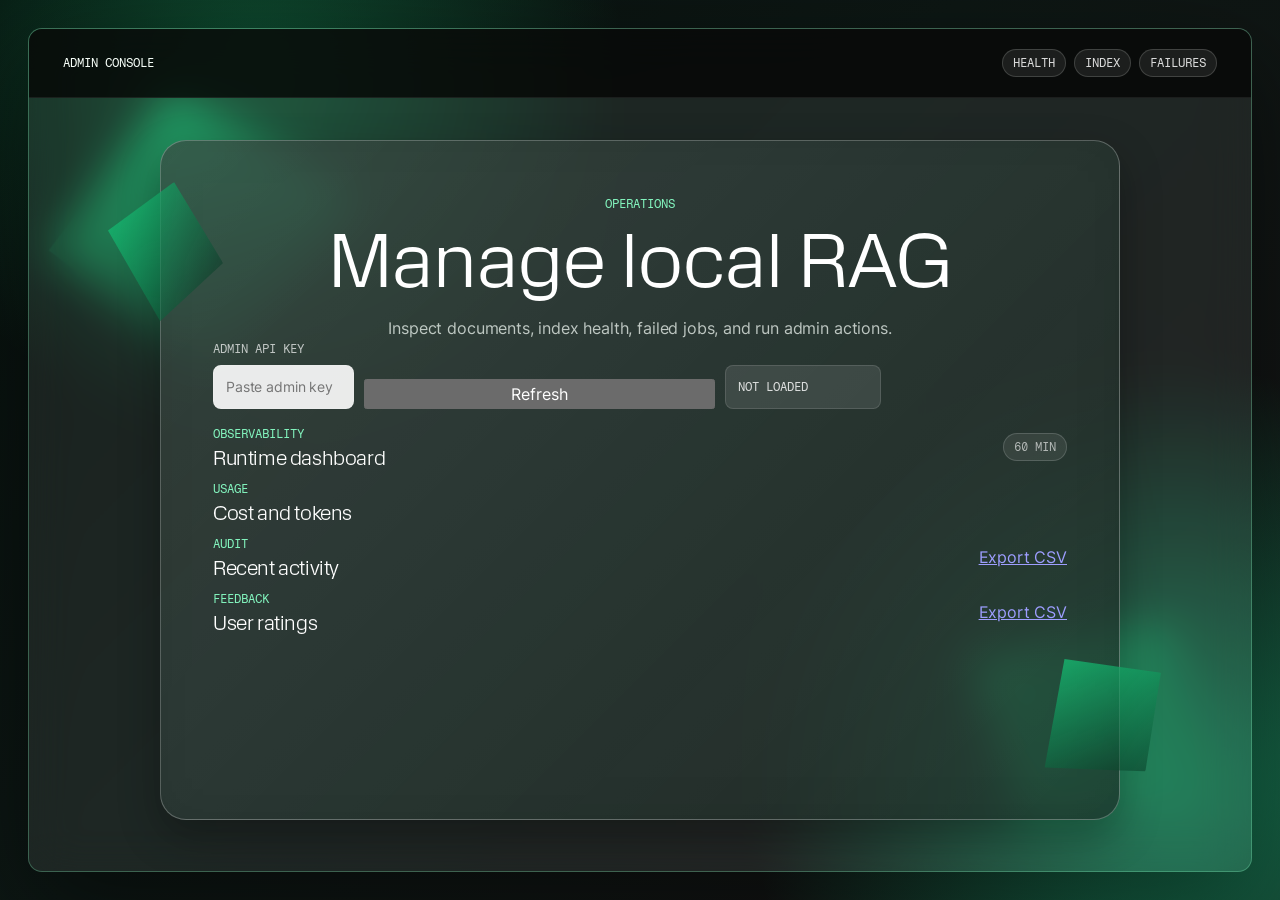
<file: demo/admin.html>
<!doctype html>
<html lang="en">
  <head>
    <meta charset="utf-8">
    <meta name="viewport" content="width=device-width, initial-scale=1">
    <title>Production RAG Admin</title>
    <link rel="stylesheet" href="/demo/styles.css">
  </head>
  <body>
    <main class="shell admin-shell">
      <section class="app-window" aria-label="Production RAG admin console">
        <div class="product-bar">
          <strong>Admin Console</strong>
          <div class="status-strip">
            <span id="adminHealth">Health</span>
            <span id="adminIndex">Index</span>
            <span id="adminFailures">Failures</span>
          </div>
        </div>
        <section class="glass-stage admin-stage">
          <div class="stage-copy">
            <p class="eyebrow">Operations</p>
            <h1>Manage local RAG</h1>
            <p class="subtitle">Inspect documents, index health, failed jobs, and run admin actions.</p>
          </div>
          <section class="auth-strip">
            <label>
              <span>Admin API key</span>
              <input id="adminCredential" type="password" autocomplete="off" placeholder="Paste admin key">
            </label>
            <button id="adminRefresh" type="button">Refresh</button>
            <span id="adminStatus" class="auth-badge">Not loaded</span>
          </section>
          <div id="adminDocuments" class="admin-table"></div>
          <section class="admin-audit">
            <div class="section-head compact">
              <div>
                <p class="panel-kicker">Observability</p>
                <h3>Runtime dashboard</h3>
              </div>
              <span id="dashboardWindow" class="pill muted">60 min</span>
            </div>
            <div id="observabilityDashboard" class="admin-table"></div>
          </section>
          <section class="admin-audit">
            <div class="section-head compact">
              <div>
                <p class="panel-kicker">Usage</p>
                <h3>Cost and tokens</h3>
              </div>
            </div>
            <div id="usageDashboard" class="admin-table"></div>
          </section>
          <section class="admin-audit">
            <div class="section-head compact">
              <div>
                <p class="panel-kicker">Audit</p>
                <h3>Recent activity</h3>
              </div>
              <a id="auditCsv" href="/audit?format=csv">Export CSV</a>
            </div>
            <div id="auditEvents" class="admin-table"></div>
          </section>
          <section class="admin-audit">
            <div class="section-head compact">
              <div>
                <p class="panel-kicker">Feedback</p>
                <h3>User ratings</h3>
              </div>
              <a id="feedbackCsv" href="/feedback/events?format=csv">Export CSV</a>
            </div>
            <div id="feedbackEvents" class="admin-table"></div>
          </section>
        </section>
      </section>
    </main>
    <script src="/demo/admin.js"></script>
  </body>
</html>
</file>
<file: demo/styles.css>
@font-face {
  font-family: "SpurHeading";
  src: url("/demo/fonts/KMR_Apparat_Light.woff2") format("woff2");
  font-display: swap;
  font-weight: 300;
  font-style: normal;
}

@font-face {
  font-family: "SpurHeading";
  src: url("/demo/fonts/KMR_Apparat_Regular.woff2") format("woff2");
  font-display: swap;
  font-weight: 400;
  font-style: normal;
}

@font-face {
  font-family: "SpurHeading";
  src: url("/demo/fonts/KMR_Apparat_Medium.woff2") format("woff2");
  font-display: swap;
  font-weight: 500;
  font-style: normal;
}

@font-face {
  font-family: "SpurBody";
  src: url("/demo/fonts/Inter_VariableFont.ttf") format("truetype");
  font-display: swap;
  font-style: normal;
}

@font-face {
  font-family: "SpurMono";
  src: url("/demo/fonts/FragmentMono_Regular.ttf") format("truetype");
  font-display: swap;
  font-weight: 400;
  font-style: normal;
}

:root {
  color-scheme: dark;
  --bg: #07100d;
  --ink: #f7fff9;
  --muted: #a9b8b0;
  --soft: rgba(247, 255, 249, 0.72);
  --line: rgba(255, 255, 255, 0.16);
  --line-strong: rgba(255, 255, 255, 0.26);
  --glass: rgba(16, 33, 27, 0.58);
  --glass-deep: rgba(8, 18, 15, 0.72);
  --input: rgba(255, 255, 255, 0.94);
  --input-ink: #0c1411;
  --green: #19c37d;
  --green-deep: #087a50;
  --mint: #83f4be;
  --purple: #7559ff;
  --danger: #ff706a;
  --shadow: 0 34px 100px rgba(0, 0, 0, 0.48);
  --small-shadow: 0 16px 42px rgba(0, 0, 0, 0.3);
  --font-heading: "SpurHeading", Arial, sans-serif;
  --font-body: "SpurBody", Arial, sans-serif;
  --font-mono: "SpurMono", "Courier New", ui-monospace, monospace;
  --ds-color-bg: var(--bg);
  --ds-color-surface: var(--glass-deep);
  --ds-color-surface-soft: var(--glass);
  --ds-color-text: var(--ink);
  --ds-color-text-muted: var(--muted);
  --ds-color-accent: var(--green);
  --ds-color-danger: var(--danger);
  --ds-space-1: 4px;
  --ds-space-2: 8px;
  --ds-space-3: 12px;
  --ds-space-4: 16px;
  --ds-space-5: 24px;
  --ds-radius-sm: 6px;
  --ds-radius-md: 8px;
  --ds-radius-lg: 14px;
  --ds-border: 1px solid var(--line);
  --ds-shadow: var(--small-shadow);
  --ds-motion: 160ms ease;
}

* {
  box-sizing: border-box;
}

html {
  min-width: 320px;
}

body {
  min-height: 100vh;
  margin: 0;
  background:
    radial-gradient(circle at 20% 8%, rgba(24, 189, 112, 0.34), transparent 28%),
    radial-gradient(circle at 92% 88%, rgba(21, 215, 141, 0.5), transparent 30%),
    linear-gradient(135deg, #07100d 0%, #0d1714 44%, #151213 100%);
  color: var(--ink);
  font-family: var(--font-body);
  font-size: 16px;
  line-height: 1.5;
  letter-spacing: -0.16px;
  text-rendering: optimizeLegibility;
  -webkit-font-smoothing: antialiased;
}

body::before,
body::after {
  position: fixed;
  z-index: -1;
  display: block;
  width: 260px;
  height: 260px;
  content: "";
  background: linear-gradient(135deg, rgba(18, 191, 113, 0.8), rgba(5, 56, 39, 0.08));
  filter: drop-shadow(0 34px 34px rgba(0, 0, 0, 0.34));
  transform: rotate(18deg) skew(-8deg);
  clip-path: polygon(15% 0, 100% 18%, 78% 100%, 0 74%);
}

body::before {
  top: 104px;
  left: 70px;
}

body::after {
  right: 62px;
  bottom: 58px;
  width: 230px;
  height: 230px;
  transform: rotate(-22deg) skew(10deg);
}

button,
input,
select,
textarea {
  font: inherit;
}

button {
  cursor: pointer;
}

h1,
h2,
h3,
p {
  margin: 0;
}

.ui-button {
  display: inline-flex;
  align-items: center;
  justify-content: center;
  min-height: 44px;
  border: 0;
  border-radius: var(--ds-radius-md);
  background: linear-gradient(135deg, var(--green), var(--green-deep));
  color: #fff;
  font: normal normal 400 0.75rem/1.5 var(--font-mono);
  letter-spacing: 0;
  text-transform: uppercase;
  box-shadow: 0 12px 30px rgba(25, 195, 125, 0.28);
  transition: transform var(--ds-motion), opacity var(--ds-motion);
}

.ui-input {
  min-height: 44px;
  border: var(--ds-border);
  border-radius: var(--ds-radius-md);
  background: var(--input);
  color: var(--input-ink);
  padding: 0 var(--ds-space-3);
}

.ui-sidebar-item,
.ui-chip,
.ui-menu {
  border: var(--ds-border);
  border-radius: var(--ds-radius-md);
  background: rgba(255, 255, 255, 0.08);
}

.ui-chat-bubble {
  max-width: min(760px, 100%);
  border-radius: var(--ds-radius-lg);
  color: var(--ds-color-text);
  padding: var(--ds-space-4);
}

.ui-chip {
  display: inline-flex;
  align-items: center;
  min-height: 32px;
  color: rgba(255, 255, 255, 0.78);
  font: normal normal 400 0.75rem/1.5 var(--font-mono);
  padding: 0 var(--ds-space-3);
}

.ui-empty-state,
.ui-loading-state,
.ui-error-state {
  display: grid;
  place-items: center;
  min-height: 160px;
  border: var(--ds-border);
  border-radius: var(--ds-radius-lg);
  background: var(--ds-color-surface);
  color: var(--ds-color-text-muted);
  padding: var(--ds-space-5);
}

.ui-error-state {
  color: #ffd4d2;
}

.shell {
  width: min(1340px, 100%);
  margin: 0 auto;
  padding: 28px;
}

.app-window {
  overflow: hidden;
  min-height: calc(100vh - 56px);
  border: 1px solid rgba(140, 255, 196, 0.28);
  border-radius: 14px;
  background: rgba(246, 248, 246, 0.07);
  box-shadow: var(--shadow);
  backdrop-filter: blur(22px);
}

.saas-shell {
  display: grid;
  grid-template-columns: 292px minmax(0, 1fr);
}

.app-sidebar {
  display: grid;
  grid-template-rows: auto auto minmax(0, 1fr) auto;
  min-height: calc(100vh - 56px);
  border-right: 1px solid rgba(255, 255, 255, 0.1);
  background: rgba(4, 8, 7, 0.72);
  padding: 22px;
}

.sidebar-brand {
  display: grid;
  gap: 2px;
  margin-bottom: 18px;
}

.sidebar-brand strong,
.profile-menu strong {
  color: #fff;
  font: normal normal 400 0.9375rem/1.35 var(--font-body);
}

.sidebar-brand span,
.profile-menu span,
.chat-history p {
  color: rgba(255, 255, 255, 0.54);
  font: normal normal 400 0.75rem/1.5 var(--font-mono);
  text-transform: uppercase;
}

.new-chat-button {
  width: 100%;
  margin-bottom: 22px;
}

.workspace-nav {
  display: grid;
  gap: 6px;
  margin-bottom: 18px;
  padding-bottom: 18px;
  border-bottom: 1px solid rgba(255, 255, 255, 0.1);
}

.chat-history {
  display: grid;
  align-content: start;
  gap: 8px;
  overflow: auto;
}

.chat-history p {
  margin-top: 12px;
}

.ui-sidebar-item {
  width: 100%;
  min-height: 38px;
  color: rgba(255, 255, 255, 0.78);
  text-align: left;
  padding: 0 12px;
}

.ui-sidebar-item.is-active {
  background: rgba(255, 255, 255, 0.14);
  color: #fff;
}

.profile-menu {
  display: grid;
  gap: 8px;
  margin-top: 20px;
  padding: 12px;
}

.profile-menu button {
  border: 0;
  background: transparent;
  color: rgba(255, 255, 255, 0.72);
  text-align: left;
  padding: 5px 0;
}

.legal-links {
  display: grid;
  gap: 6px;
  margin-top: 8px;
}

.legal-links a {
  color: rgba(255, 255, 255, 0.58);
  text-decoration: none;
}

.saas-main {
  display: grid;
  grid-template-rows: auto minmax(0, 1fr);
  min-width: 0;
}

.workspace-label {
  display: block;
  margin-top: 2px;
  color: rgba(255, 255, 255, 0.52);
  font: normal normal 400 0.72rem/1.4 var(--font-mono);
  text-transform: uppercase;
}

.chat-pane {
  display: grid;
  grid-template-rows: auto auto minmax(220px, 1fr) auto;
  gap: 18px;
  min-height: calc(100vh - 132px);
  padding: 42px min(7vw, 92px) 24px;
}

.chat-intro {
  display: grid;
  justify-items: center;
  text-align: center;
}

.chat-intro h1 {
  font-size: 4rem;
}

.onboarding-panel {
  display: grid;
  grid-template-columns: minmax(0, 1fr) minmax(220px, 0.42fr);
  gap: 22px;
  align-items: end;
  border: var(--ds-border);
  border-radius: var(--ds-radius-md);
  background: rgba(8, 18, 15, 0.72);
  padding: 22px;
}

.onboarding-panel[hidden] {
  display: none;
}

.onboarding-panel h2 {
  margin: 8px 0 10px;
  color: #fff;
  font: normal normal 300 1.7rem/1.05 var(--font-heading);
}

.onboarding-panel p:last-child {
  margin: 0;
  color: var(--soft);
}

.onboarding-steps {
  display: grid;
  gap: 8px;
  margin: 0;
  padding: 0;
  list-style: none;
}

.onboarding-steps li {
  border: var(--ds-border);
  border-radius: var(--ds-radius-sm);
  color: rgba(255, 255, 255, 0.78);
  padding: 10px 12px;
}

.onboarding-panel[data-step="upload"] [data-step="upload"],
.onboarding-panel[data-step="ready"] [data-step="ready"],
.onboarding-panel[data-step="question"] [data-step="question"] {
  border-color: rgba(248, 239, 220, 0.55);
  background: rgba(248, 239, 220, 0.1);
  color: #fff;
}

.chat-messages {
  display: grid;
  align-content: start;
  gap: 16px;
  overflow: auto;
  padding: 4px 0 12px;
}

.chat-message {
  display: flex;
}

.chat-message.user {
  justify-content: flex-end;
}

.chat-message.assistant {
  justify-content: flex-start;
}

.chat-message.user .ui-chat-bubble {
  background: rgba(255, 255, 255, 0.12);
}

.chat-message.assistant .ui-chat-bubble {
  background: rgba(8, 18, 15, 0.78);
  border: var(--ds-border);
}

.chat-message p {
  margin: 0;
  white-space: pre-wrap;
}

.answer-actions,
.recovery-actions {
  display: flex;
  flex-wrap: wrap;
  gap: 8px;
  margin-top: 14px;
}

.answer-actions button,
.recovery-actions button {
  min-height: 34px;
  border: 1px solid rgba(255, 255, 255, 0.18);
  border-radius: 999px;
  background: rgba(255, 255, 255, 0.12);
  color: var(--cream);
  font: normal normal 500 0.78rem/1 var(--font-ui);
  padding: 0 12px;
}

.answer-actions button:hover,
.recovery-actions button:hover {
  background: rgba(255, 255, 255, 0.2);
}

.citation-chips {
  display: flex;
  flex-wrap: wrap;
  gap: 8px;
  margin-top: 12px;
}

.composer-stack {
  display: grid;
  gap: 10px;
  border: var(--ds-border);
  border-radius: 14px;
  background: rgba(4, 8, 7, 0.82);
  padding: 12px;
  box-shadow: var(--ds-shadow);
}

.chat-composer {
  grid-template-columns: minmax(0, 1fr) auto;
  align-items: end;
}

.chat-composer .query-box {
  grid-column: 1;
}

.chat-composer .query-actions {
  grid-column: 2;
  grid-template-columns: 112px;
}

.composer-stack .upload-form {
  grid-template-columns: minmax(0, 1fr) 108px minmax(140px, 0.4fr);
  margin-top: 0;
}

.product-bar {
  display: flex;
  align-items: center;
  justify-content: space-between;
  gap: 18px;
  padding: 20px 34px;
  border-bottom: 1px solid rgba(255, 255, 255, 0.08);
  background: rgba(5, 7, 6, 0.82);
}

.product-bar strong {
  font: normal normal 400 0.75rem/1.5 var(--font-mono);
  letter-spacing: 0;
  text-transform: uppercase;
}

.status-strip {
  display: flex;
  flex-wrap: wrap;
  justify-content: flex-end;
  gap: 8px;
}

.status-strip span,
.pill {
  display: inline-flex;
  align-items: center;
  min-height: 28px;
  border: 1px solid var(--line);
  border-radius: 999px;
  background: rgba(255, 255, 255, 0.08);
  color: rgba(255, 255, 255, 0.84);
  font: normal normal 400 0.75rem/1.5 var(--font-mono);
  letter-spacing: 0;
  text-transform: uppercase;
  line-height: 1;
  padding: 7px 10px;
  white-space: nowrap;
}

.pill.muted {
  color: rgba(255, 255, 255, 0.62);
}

.pill.error {
  border-color: rgba(255, 112, 106, 0.44);
  background: rgba(255, 112, 106, 0.12);
  color: #ffd4d2;
}

.glass-stage {
  position: relative;
  display: grid;
  align-content: start;
  min-height: 700px;
  margin: 42px auto 26px;
  width: min(960px, calc(100% - 56px));
  border: 1px solid var(--line-strong);
  border-radius: 26px;
  background:
    linear-gradient(135deg, rgba(255, 255, 255, 0.13), rgba(255, 255, 255, 0.03)),
    rgba(13, 30, 24, 0.66);
  box-shadow: var(--small-shadow);
  backdrop-filter: blur(24px);
  padding: 54px 52px 36px;
}

.glass-stage::before,
.glass-stage::after {
  position: absolute;
  z-index: -1;
  display: block;
  content: "";
  background: linear-gradient(135deg, rgba(24, 198, 121, 0.86), rgba(2, 11, 9, 0.45));
  clip-path: polygon(8% 20%, 80% 0, 100% 72%, 28% 100%);
}

.glass-stage::before {
  top: 48px;
  left: -52px;
  width: 108px;
  height: 128px;
  transform: rotate(-18deg);
}

.glass-stage::after {
  right: -44px;
  bottom: 34px;
  width: 130px;
  height: 134px;
  transform: rotate(24deg);
}

.stage-copy {
  display: grid;
  justify-items: center;
  text-align: center;
}

.stage-topline {
  display: flex;
  justify-content: space-between;
  gap: 18px;
  margin-bottom: 64px;
  color: rgba(255, 255, 255, 0.72);
  font: normal normal 400 0.75rem/1.5 var(--font-mono);
  letter-spacing: 0;
  text-transform: uppercase;
}

.stage-topline span:last-child {
  color: rgba(255, 255, 255, 0.48);
}

.eyebrow,
.panel-kicker {
  color: var(--mint);
  font: normal normal 400 0.75rem/1.5 var(--font-mono);
  letter-spacing: 0;
  text-transform: uppercase;
}

h1 {
  margin-top: 12px;
  color: #fff;
  font-family: var(--font-heading);
  font-size: 4.75rem;
  font-weight: 300;
  line-height: 0.96;
  letter-spacing: 0;
  text-wrap: pretty;
}

.subtitle {
  width: min(700px, 100%);
  margin-top: 18px;
  color: var(--soft);
  font: normal normal 400 1rem/1.5 var(--font-body);
  letter-spacing: -0.16px;
}

.scenario-row {
  display: grid;
  grid-template-columns: repeat(3, minmax(0, 1fr));
  gap: 10px;
  margin: 48px 0 28px;
}

.scenario-row button {
  min-height: 72px;
  border: 1px solid rgba(255, 255, 255, 0.1);
  border-radius: 8px;
  background: rgba(255, 255, 255, 0.09);
  color: rgba(255, 255, 255, 0.88);
  font: normal normal 400 0.9375rem/1.35 var(--font-body);
  letter-spacing: 0;
  text-align: left;
  padding: 14px;
  box-shadow: inset 0 1px 0 rgba(255, 255, 255, 0.08);
  transition: transform 160ms ease, border-color 160ms ease, background 160ms ease;
}

.scenario-row button:hover {
  border-color: rgba(131, 244, 190, 0.58);
  background: rgba(255, 255, 255, 0.18);
  transform: translateY(-1px);
}

.query-form {
  display: grid;
  gap: 14px;
  margin-top: 2px;
}

.auth-strip {
  display: grid;
  grid-template-columns: minmax(126px, 0.4fr) minmax(180px, 1fr) 156px minmax(168px, 0.5fr);
  gap: 10px;
  align-items: end;
  margin-bottom: 16px;
}

.auth-strip label {
  display: grid;
  gap: 7px;
}

.auth-presets {
  display: grid;
  grid-template-columns: 1fr 1fr;
  gap: 8px;
}

.auth-presets button,
.auth-badge {
  min-height: 44px;
  border: 1px solid rgba(255, 255, 255, 0.12);
  border-radius: 8px;
  background: rgba(255, 255, 255, 0.1);
  color: rgba(255, 255, 255, 0.82);
  font: normal normal 400 0.75rem/1.5 var(--font-mono);
  letter-spacing: 0;
  text-transform: uppercase;
}

.auth-presets button:hover {
  border-color: rgba(131, 244, 190, 0.58);
  background: rgba(255, 255, 255, 0.16);
}

.auth-badge {
  display: inline-flex;
  align-items: center;
  overflow: hidden;
  text-overflow: ellipsis;
  white-space: nowrap;
  padding: 0 12px;
}

.query-box {
  display: grid;
  gap: 8px;
}

label,
.query-actions label {
  color: rgba(255, 255, 255, 0.7);
  font: normal normal 400 0.75rem/1.5 var(--font-mono);
  letter-spacing: 0;
  text-transform: uppercase;
}

textarea,
input,
select {
  width: 100%;
  border: 1px solid rgba(255, 255, 255, 0.14);
  border-radius: 8px;
  outline: none;
}

textarea {
  min-height: 96px;
  resize: vertical;
  background: var(--input);
  color: var(--input-ink);
  font: normal normal 400 1rem/1.5 var(--font-body);
  letter-spacing: -0.16px;
  padding: 16px;
}

input,
select {
  height: 44px;
  background: rgba(255, 255, 255, 0.9);
  color: var(--input-ink);
  font: normal normal 400 0.875rem/1.42857 var(--font-body);
  letter-spacing: -0.14px;
  padding: 0 12px;
}

textarea:focus,
input:focus,
select:focus {
  border-color: var(--mint);
  box-shadow: 0 0 0 4px rgba(25, 195, 125, 0.22);
}

.query-actions {
  display: grid;
  grid-template-columns: minmax(135px, 0.75fr) 92px 112px;
  gap: 10px;
  align-items: end;
}

.query-actions label {
  display: grid;
  gap: 7px;
}

.filter-strip {
  display: grid;
  grid-template-columns: minmax(150px, 1fr) minmax(120px, 0.6fr) minmax(120px, 0.6fr) minmax(160px, 0.7fr);
  gap: 10px;
  align-items: end;
}

.filter-strip label {
  display: grid;
  gap: 7px;
}

#activeFilters {
  min-height: 44px;
  justify-content: center;
  overflow: hidden;
  text-overflow: ellipsis;
}

#askButton,
#uploadButton {
  display: inline-flex;
  align-items: center;
  justify-content: center;
  gap: 8px;
  height: 44px;
  border: 0;
  border-radius: 8px;
  background: linear-gradient(135deg, var(--green), var(--green-deep));
  color: #fff;
  font: normal normal 400 0.75rem/1.5 var(--font-mono);
  letter-spacing: 0;
  text-transform: uppercase;
  box-shadow: 0 12px 30px rgba(25, 195, 125, 0.28);
}

#askButton:disabled,
#uploadButton:disabled {
  cursor: wait;
  opacity: 0.72;
}

.upload-form {
  display: grid;
  grid-template-columns: minmax(0, 1fr) 108px minmax(128px, 0.35fr) minmax(190px, 0.5fr);
  gap: 10px;
  align-items: end;
  margin-top: 18px;
}

.upload-drop {
  display: grid;
  gap: 7px;
}

.upload-drop input {
  cursor: pointer;
  padding: 10px 12px;
}

.upload-status {
  display: inline-flex;
  align-items: center;
  min-height: 44px;
  overflow: hidden;
  border: 1px solid rgba(255, 255, 255, 0.12);
  border-radius: 8px;
  background: rgba(255, 255, 255, 0.1);
  color: rgba(255, 255, 255, 0.78);
  font: normal normal 400 0.75rem/1.5 var(--font-mono);
  letter-spacing: 0;
  text-overflow: ellipsis;
  text-transform: uppercase;
  white-space: nowrap;
  padding: 0 12px;
}

.button-icon {
  display: grid;
  width: 21px;
  height: 21px;
  place-items: center;
  border-radius: 50%;
  background: rgba(255, 255, 255, 0.18);
  line-height: 1;
}

.workspace {
  display: grid;
  grid-template-columns: minmax(0, 1fr) minmax(320px, 420px);
  gap: 18px;
  padding: 0 28px 22px;
}

.answer-panel,
.evidence-panel,
.ops-bar {
  border: 1px solid var(--line);
  border-radius: 14px;
  background: var(--glass-deep);
  box-shadow: var(--small-shadow);
  backdrop-filter: blur(18px);
}

.answer-panel,
.evidence-panel {
  min-width: 0;
  padding: 20px;
}

.evidence-panel {
  display: grid;
  gap: 18px;
}

.section-head {
  display: flex;
  align-items: center;
  justify-content: space-between;
  gap: 14px;
  margin-bottom: 14px;
}

.section-head.compact {
  margin-bottom: 10px;
}

h2 {
  margin-top: 3px;
  color: #fff;
  font: normal normal 300 2rem/1.0625 var(--font-heading);
  letter-spacing: -0.96px;
}

h3 {
  margin-top: 3px;
  color: #fff;
  font: normal normal 300 1.25rem/1.2 var(--font-heading);
  letter-spacing: -0.4px;
}

.answer-surface {
  display: grid;
  min-height: 218px;
  align-content: center;
  border: 1px solid rgba(255, 255, 255, 0.12);
  border-radius: 12px;
  background: rgba(255, 255, 255, 0.91);
  color: #101813;
  padding: 26px;
}

.answer-surface p {
  font-family: var(--font-heading);
  font-size: calc(clamp(1.5rem, 0.6826vw + 1.3549rem, 2rem) + clamp(0rem, 0.6873vw - 0.6495rem, 1rem));
  font-weight: 300;
  line-height: calc(clamp(1.75rem, 0.5119vw + 1.6412rem, 2.125rem) + clamp(0rem, 0.6014vw - 0.5683rem, 0.875rem));
  letter-spacing: -0.03rem;
  text-wrap: pretty;
}

.citation-list {
  display: grid;
  gap: 10px;
}

.citation {
  border: 1px solid rgba(255, 255, 255, 0.12);
  border-radius: 10px;
  background: rgba(255, 255, 255, 0.1);
  padding: 12px;
}

.citation-toggle {
  width: 100%;
  border: 0;
  background: transparent;
  color: inherit;
  cursor: pointer;
  padding: 0;
  text-align: left;
}

.citation strong {
  display: block;
  margin-bottom: 7px;
  color: var(--mint);
  font: normal normal 400 0.75rem/1.5 var(--font-mono);
  letter-spacing: 0;
}

.citation span,
.citation p,
.citation dd {
  display: -webkit-box;
  overflow: hidden;
  color: rgba(255, 255, 255, 0.74);
  font: normal normal 400 0.875rem/1.42857 var(--font-body);
  letter-spacing: -0.14px;
  -webkit-box-orient: vertical;
  -webkit-line-clamp: 6;
}

.citation-detail {
  margin-top: 12px;
  padding-top: 12px;
  border-top: 1px solid rgba(255, 255, 255, 0.12);
}

.citation-detail dl {
  display: grid;
  gap: 6px;
  margin-bottom: 10px;
}

.citation-detail div {
  display: flex;
  justify-content: space-between;
  gap: 12px;
}

.citation-detail dt {
  color: rgba(255, 255, 255, 0.48);
  font: normal normal 400 0.72rem/1.4 var(--font-mono);
}

.citation-detail a {
  display: inline-flex;
  margin-top: 10px;
  color: var(--cream);
  font: normal normal 400 0.78rem/1.4 var(--font-mono);
}

.trace-table {
  display: grid;
  gap: 8px;
}

.admin-stage {
  min-height: 680px;
}

.admin-table {
  display: grid;
  gap: 10px;
}

.admin-row {
  display: flex;
  align-items: center;
  justify-content: space-between;
  gap: 16px;
  border-top: 1px solid rgba(255, 255, 255, 0.14);
  padding: 14px 0;
}

.admin-row strong,
.admin-row span {
  display: block;
}

.admin-row span {
  color: rgba(255, 255, 255, 0.58);
  font: normal normal 400 0.75rem/1.5 var(--font-mono);
}

.admin-actions {
  display: flex;
  gap: 8px;
}

.feedback-form {
  display: flex;
  align-items: center;
  gap: 8px;
  margin-top: 12px;
}

.feedback-form input {
  flex: 1;
}

.trace-table div {
  display: flex;
  align-items: center;
  justify-content: space-between;
  gap: 12px;
  min-height: 42px;
  border: 1px solid rgba(255, 255, 255, 0.11);
  border-radius: 10px;
  background: rgba(255, 255, 255, 0.08);
  padding: 10px 12px;
}

.trace-table span,
.ops-bar span {
  color: rgba(255, 255, 255, 0.58);
  font: normal normal 400 0.75rem/1.5 var(--font-mono);
  letter-spacing: 0;
  text-transform: uppercase;
}

.trace-table strong {
  max-width: 60%;
  overflow-wrap: anywhere;
  color: #fff;
  font: normal normal 400 0.75rem/1.5 var(--font-mono);
  letter-spacing: 0;
  text-align: right;
}

.ops-bar {
  display: grid;
  grid-template-columns: repeat(4, minmax(0, 1fr));
  gap: 1px;
  margin: 0 28px 28px;
  overflow: hidden;
}

.ops-bar div {
  display: grid;
  min-height: 74px;
  align-content: center;
  gap: 5px;
  background: rgba(255, 255, 255, 0.06);
  padding: 14px 18px;
}

.ops-bar strong {
  overflow-wrap: anywhere;
  color: #fff;
  font: normal normal 300 1.5rem/1.16667 var(--font-heading);
  letter-spacing: -0.48px;
}

@media (min-width: 94.5rem) {
  h1 {
    font-size: 5rem;
    letter-spacing: 0;
  }

  .answer-surface p {
    letter-spacing: -0.06rem;
  }
}

.metric-value.error {
  color: #ffd4d2;
}

@media (max-width: 980px) {
  .shell {
    padding: 16px;
  }

  .app-window {
    min-height: calc(100vh - 32px);
  }

  .product-bar,
  .workspace,
  .saas-shell {
    grid-template-columns: 1fr;
  }

  .app-sidebar {
    min-height: auto;
    border-right: 0;
    border-bottom: 1px solid rgba(255, 255, 255, 0.1);
  }

  .chat-history {
    max-height: 220px;
  }

  .chat-pane {
    min-height: auto;
    padding: 30px;
  }

  .product-bar {
    display: grid;
  }

  .status-strip {
    justify-content: flex-start;
  }

  .glass-stage {
    min-height: auto;
    width: calc(100% - 28px);
    padding: 30px;
  }

  .stage-topline {
    margin-bottom: 38px;
  }

  h1 {
    font-size: 3.5rem;
    line-height: 0.98;
  }

  .scenario-row,
  .onboarding-panel,
  .query-actions,
  .chat-composer,
  .auth-strip,
  .filter-strip,
  .upload-form,
  .composer-stack .upload-form,
  .ops-bar {
    grid-template-columns: 1fr;
  }

  .chat-composer .query-box,
  .chat-composer .query-actions {
    grid-column: auto;
  }

  .workspace {
    padding: 0 14px 16px;
  }

  .ops-bar {
    margin: 0 14px 16px;
  }
}

@media (max-width: 560px) {
  body::before,
  body::after,
  .glass-stage::before,
  .glass-stage::after {
    display: none;
  }

  .product-bar,
  .glass-stage,
  .answer-panel,
  .evidence-panel {
    padding-left: 16px;
    padding-right: 16px;
  }

  h1 {
    font-size: 2.75rem;
    line-height: 1;
  }

  .stage-topline {
    display: grid;
    gap: 4px;
  }

  .answer-surface p {
    font: normal normal 300 1.5rem/1.16667 var(--font-heading);
    letter-spacing: -0.48px;
  }
}
</file>
